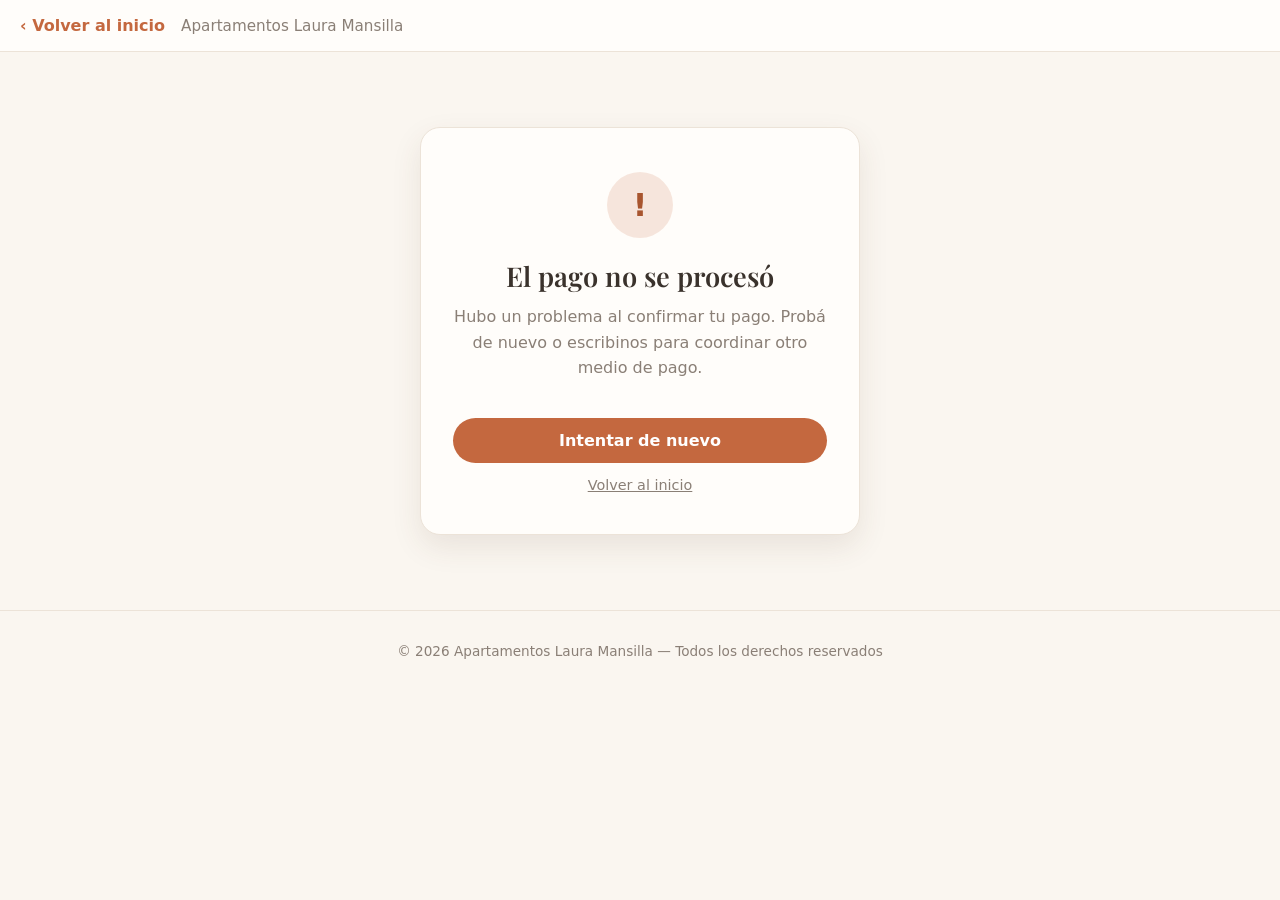
<file: frontend/payment-failure.html>
<!DOCTYPE html>
<html lang="es">
<head>
  <meta charset="UTF-8" />
  <meta name="viewport" content="width=device-width, initial-scale=1.0" />
  <title>Pago no procesado – Laura Mansilla</title>
  <link rel="preconnect" href="https://fonts.googleapis.com" />
  <link rel="preconnect" href="https://fonts.gstatic.com" crossorigin />
  <link href="https://fonts.googleapis.com/css2?family=Playfair+Display:wght@500;600;700&display=swap" rel="stylesheet" />
  <link rel="stylesheet" href="css/styles.css" />
</head>
<body class="public">

  <header class="detalle-bar">
    <a class="detalle-bar__back" href="index.html">‹ Volver al inicio</a>
    <span class="detalle-bar__brand">Apartamentos Laura Mansilla</span>
  </header>

  <main class="status">
    <div class="status-card status-card--error">
      <div class="status-card__badge" aria-hidden="true">!</div>
      <h1>El pago no se procesó</h1>
      <p>
        Hubo un problema al confirmar tu pago. Probá de nuevo o escribinos para
        coordinar otro medio de pago.
      </p>
      <a href="detalle.html" class="btn-warm">Intentar de nuevo</a>
      <a href="index.html" class="status-card__link">Volver al inicio</a>
    </div>
  </main>

  <footer class="public-footer">
    <p>© 2026 Apartamentos Laura Mansilla — Todos los derechos reservados</p>
  </footer>

</body>
</html>
</file>
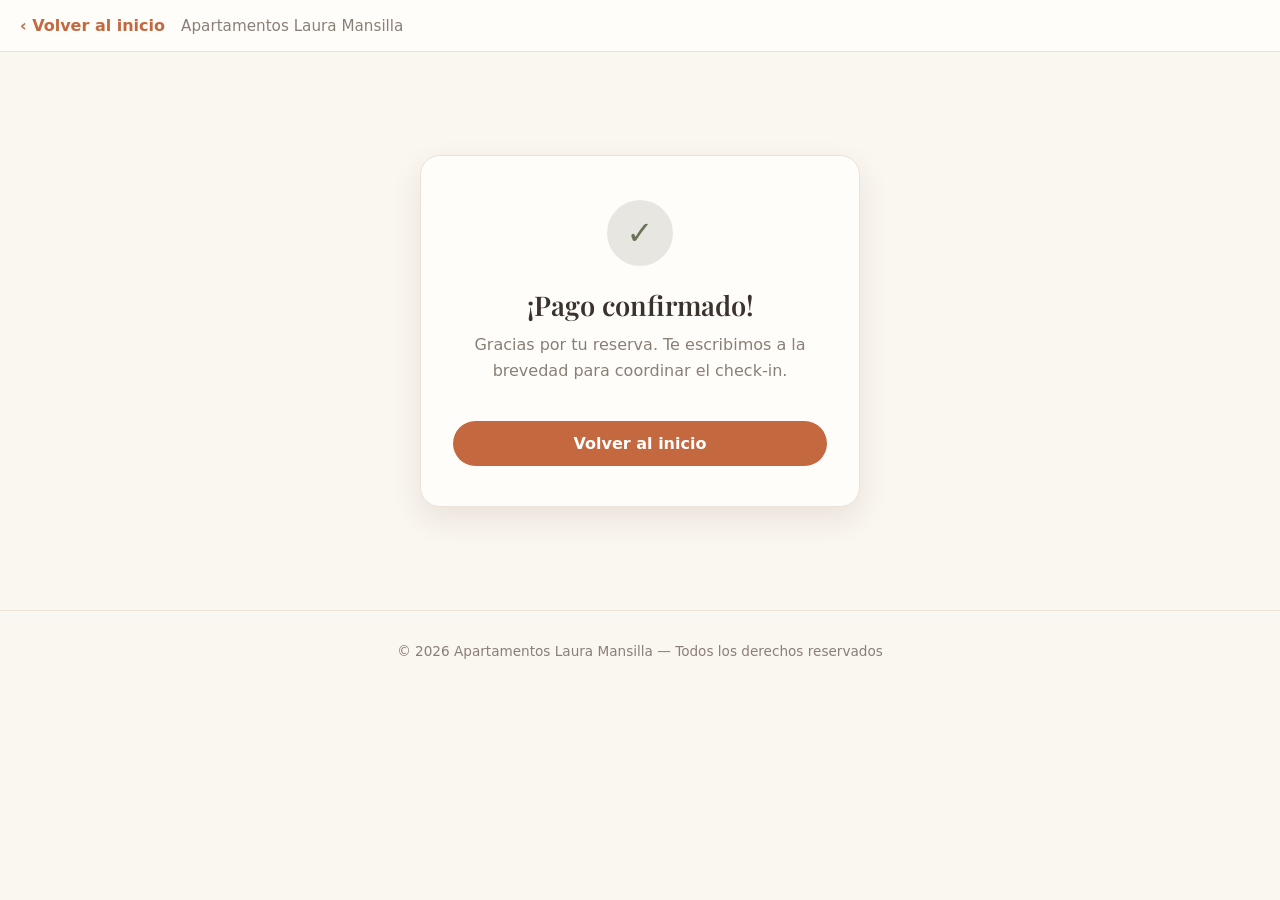
<file: frontend/payment-success.html>
<!DOCTYPE html>
<html lang="es">
<head>
  <meta charset="UTF-8" />
  <meta name="viewport" content="width=device-width, initial-scale=1.0" />
  <title>Pago confirmado – Laura Mansilla</title>
  <link rel="preconnect" href="https://fonts.googleapis.com" />
  <link rel="preconnect" href="https://fonts.gstatic.com" crossorigin />
  <link href="https://fonts.googleapis.com/css2?family=Playfair+Display:wght@500;600;700&display=swap" rel="stylesheet" />
  <link rel="stylesheet" href="css/styles.css" />
</head>
<body class="public">

  <header class="detalle-bar">
    <a class="detalle-bar__back" href="index.html">‹ Volver al inicio</a>
    <span class="detalle-bar__brand">Apartamentos Laura Mansilla</span>
  </header>

  <main class="status">
    <div class="status-card status-card--success">
      <div class="status-card__badge" aria-hidden="true">✓</div>
      <h1>¡Pago confirmado!</h1>
      <p>
        Gracias por tu reserva. Te escribimos a la brevedad para coordinar el check-in.
      </p>
      <a href="index.html" class="btn-warm">Volver al inicio</a>
    </div>
  </main>

  <footer class="public-footer">
    <p>© 2026 Apartamentos Laura Mansilla — Todos los derechos reservados</p>
  </footer>

</body>
</html>
</file>
<file: frontend/css/styles.css>
:root {
  --color-bg: #f6f7f9;
  --color-text: #222;
  --color-header-bg: #1e293b;
  --color-card: #ffffff;
  --color-border: #e2e8f0;
  --color-primary: #2563eb;
  --color-primary-dark: #1d4ed8;
  --color-success: #16a34a;
  --color-success-dark: #15803d;
  --color-danger: #dc2626;
  --color-danger-dark: #b91c1c;
  --shadow-soft: 0 8px 20px rgba(0, 0, 0, 0.08);
  --radius-lg: 16px;
  --radius-md: 12px;
  --radius-sm: 8px;
  --control-height: 36px;
}

* {
  box-sizing: border-box;
  margin: 0;
  padding: 0;
  font-family: system-ui, sans-serif;
}

body {
  background: var(--color-bg);
  color: var(--color-text);
}

.header {
  padding: 1.5rem;
  text-align: center;
  background: var(--color-header-bg);
  color: #fff;
}

.container {
  padding: 1rem;
  display: flex;
}
.containerDetalle {
  padding: 1rem;
  display:grid;
  gap: 1.5rem;
}
.apartment-card {
  background: var(--color-card);
  border-radius: var(--radius-md);
  overflow: hidden;
  box-shadow: var(--shadow-soft);
}

.apartment-card img {
  width: 100%;
  display: block;
}

.apartment-card h2 {
  padding: 1rem 1rem 0;
}

.apartment-card p {
  padding: 0.5rem 1rem;
  color: #555;
}

.apartment-card button {
  margin: 1rem;
  padding: 0.75rem;
  width: calc(100% - 2rem);
  border: none;
  border-radius: var(--radius-sm);
  background: var(--color-primary);
  color: white;
  font-size: 1rem;
  cursor: pointer;
}

.apartment-card button:hover {
  background: var(--color-primary-dark);
}

.footer {
  text-align: center;
  padding: 1rem;
  font-size: 0.85rem;
  color: #666;
}

.footer a {
  color: #666;
}

/* Desktop */
@media (min-width: 768px) {
  .containerDetalle {
    grid-template-columns: repeat(2, 1fr);
    max-width: 900px;
    margin: auto;
  }
}
@media (min-width: 768px) {
  .container {
    grid-template-columns: repeat(2, 1fr);
    max-width: 900px;
    margin: auto;
  }
}
.btn {
  display: block;
  text-align: center;
  margin: 1rem;
  padding: 0.75rem;
  background: var(--color-primary);
  color: white;
  border-radius: var(--radius-sm);
  text-decoration: none;
}
.selector {
  margin-bottom: 1rem;
}

.selector select {
  width: 100%;
  padding: 0.5rem;
  margin-top: 0.5rem;
  border-radius: 6px;
}

.gallery img {
  width: 100%;
  border-radius: 12px;
}

.details {
  margin-top: 1rem;
}

.price {
  margin-top: 0.5rem;
  font-size: 1.1rem;
}

.alert {
  margin: 0px;
  padding: 1rem;
  background: #fff3cd;
  border-left: 4px solid #facc15;
  font-size: 0.9rem;
}
.gallery {
  display: flex;
  flex-direction: column;
  gap: 1rem;
}

.gallery img,
.gallery video {
  width: 100%;
  border-radius: 12px;
  box-shadow: 0 6px 16px rgba(0,0,0,0.1);
}
@media (min-width: 768px) {
  .gallery {
    display: grid;
    grid-template-columns: repeat(2, 1fr);
  }

  .gallery video {
    grid-column: span 2;
  }
}
.carousel {
  position: relative;
  width: 100%;
  aspect-ratio: 4 / 5;
  overflow: hidden;
  border-radius: 12px;
  background: #f1f1f1;
}

.carousel-track {
  display: flex;
  height: 100%;
  transition: transform 0.3s ease-in-out;
}

.slide {
  min-width: 100%;
  height: 100%;
  display: flex;
  justify-content: center;
  align-items: center;
}

.slide img,
.slide video {
  width: 100%;
  height: 100%;
  object-fit: cover; 
}


/* Flechas */
.nav {
  position: absolute;
  top: 50%;
  transform: translateY(-50%);
  background: rgba(0,0,0,0.5);
  color: white;
  border: none;
  font-size: 2rem;
  padding: 0.25rem 0.75rem;
  cursor: pointer;
  z-index: 2;
  border-radius: 50%;
}

.nav.prev {
  left: 10px;
}

.nav.next {
  right: 10px;
}

/* Desktop un poco más grande */
@media (min-width: 768px) {
  .nav {
    font-size: 2.5rem;
  }
}
.back-title {
  cursor: pointer;
}

.back-title:active {
  opacity: 0.7;
}
.details {
  margin-bottom: 1rem;
}

.details h2 {
  margin-bottom: 0.5rem;
}

.details p {
  margin-bottom: 0.5rem;
}

.selector {
  margin: 0px;
}
.lightbox {
  position: fixed;
  inset: 0;
  background: rgba(0,0,0,0.9);
  display: flex;
  justify-content: center;
  align-items: center;
  z-index: 9999;
}

.lightbox.hidden {
  display: none;
}

.lightbox-content img,
.lightbox-content video {
  max-width: 95vw;
  max-height: 95vh;
  object-fit: contain;
}
@media (min-width: 768px) {
  .carousel {
    aspect-ratio: 16 / 9;
  }
}
.booking {
  margin-top: 1.5rem;
  display: flex;
  flex-direction: column;
  gap: 1rem;
}

.nights select {
  width: 100%;
  padding: 0.5rem;
  border-radius: 6px;
}

.total {
  font-size: 1.2rem;
}

.btn-pago {
  padding: 0.9rem;
  background: var(--color-success);
  color: white;
  border: none;
  border-radius: var(--radius-sm);
  font-size: 1rem;
  cursor: pointer;
}

.btn-pago:hover {
  background: var(--color-success-dark);
}
.nights input {
  width: 100%;
  padding: 0.5rem;
  border-radius: 6px;
  border: 1px solid #ccc;
  font-size: 1rem;
}
.modal {
  position: fixed;
  inset: 0;
  background: rgba(0,0,0,0.6);
  display: flex;
  justify-content: center;
  align-items: center;
  z-index: 9999;
}

.modal.hidden {
  display: none;
}

.modal-content {
  background: var(--color-card);
  padding: 1.5rem;
  border-radius: var(--radius-md);
  width: 90%;
  max-width: 400px;
  display: flex;
  flex-direction: column;
  gap: 1rem;
}

.modal-content button {
  padding: 0.8rem;
  background: var(--color-success);
  color: white;
  border: none;
  border-radius: var(--radius-sm);
  cursor: pointer;
}

.modal-content button:disabled {
  background: #9ca3af;
  cursor: not-allowed;
}

/* ---------- Panel de Administración ---------- */

.admin-container {
  padding: 1.5rem 1rem 3rem;
  max-width: 1100px;
  margin: 0 auto;
}

/* Cartel informativo del IVA por temporada (panel de admin) */
.iva-banner {
  padding: 0.9rem 1.1rem;
  border-radius: var(--radius-md);
  border: 1px solid var(--line);
  font-size: 0.95rem;
  line-height: 1.45;
  color: var(--ink);
  margin-bottom: 1.5rem;
}
.iva-banner--on {
  background: #eef1e9;                 /* verde oliva suave */
  border-color: var(--olive);
}
.iva-banner--off {
  background: #f6efe7;                 /* arena suave */
  border-color: var(--line);
}

.admin-card {
  background: var(--color-card);
  border-radius: var(--radius-lg);
  box-shadow: var(--shadow-soft);
  border: 1px solid var(--color-border);
  overflow: hidden;
}

.admin-table-wrapper {
  overflow-x: auto;
}

.admin-table {
  width: 100%;
  min-width: 720px;
  border-collapse: collapse;
}

.admin-table th {
  text-align: left;
  font-size: 0.85rem;
  font-weight: 600;
  letter-spacing: 0.02em;
  color: #64748b;
  text-transform: uppercase;
  padding: 1rem 1.25rem;
  border-bottom: 1px solid var(--color-border);
  white-space: nowrap;
}

.admin-table td {
  padding: 1rem 1.25rem;
  border-bottom: 1px solid var(--color-border);
  vertical-align: middle;
}

.admin-table tbody tr:last-child td {
  border-bottom: none;
}

.admin-table tbody tr:hover {
  background: #fafbfc;
}

.admin-cell-name {
  font-weight: 600;
  white-space: nowrap;
}

.admin-status-text {
  margin-left: 0.6rem;
  font-size: 0.85rem;
  color: #64748b;
}

/* Switch (disponibilidad) */
.switch {
  position: relative;
  display: inline-flex;
  align-items: center;
  width: 56px;
  height: var(--control-height);
  vertical-align: middle;
}

.switch-input {
  position: absolute;
  opacity: 0;
  width: 0;
  height: 0;
}

.switch-slider {
  position: absolute;
  inset: 0;
  background: var(--color-danger);
  border-radius: 999px;
  cursor: pointer;
  transition: background-color 0.2s ease;
}

.switch-slider::before {
  content: "";
  position: absolute;
  top: 3px;
  left: 3px;
  width: calc(var(--control-height) - 6px);
  height: calc(var(--control-height) - 6px);
  background: white;
  border-radius: 50%;
  box-shadow: 0 1px 3px rgba(0, 0, 0, 0.3);
  transition: transform 0.2s ease;
}

.switch-input:checked + .switch-slider {
  background: var(--color-success);
}

.switch-input:checked + .switch-slider::before {
  transform: translateX(calc(56px - var(--control-height)));
}

.switch-input:focus-visible + .switch-slider {
  outline: 2px solid var(--color-primary);
  outline-offset: 2px;
}

/* Inputs (precio / descuentos) */
.admin-input-group {
  display: inline-flex;
  align-items: center;
  height: var(--control-height);
  border: 1px solid var(--color-border);
  border-radius: var(--radius-sm);
  background: #fff;
  padding: 0 0.6rem;
  gap: 0.35rem;
  transition: border-color 0.15s ease, box-shadow 0.15s ease;
}

.admin-input-group:focus-within {
  border-color: var(--color-primary);
  box-shadow: 0 0 0 3px rgba(37, 99, 235, 0.12);
}

.admin-input-symbol {
  color: #64748b;
  font-size: 0.9rem;
}

.admin-input {
  border: none;
  outline: none;
  font-size: 0.95rem;
  width: 5.5rem;
  height: 100%;
  background: transparent;
  color: var(--color-text);
  font-family: inherit;
}

.admin-input--percent {
  width: 3.5rem;
}

.admin-input::-webkit-outer-spin-button,
.admin-input::-webkit-inner-spin-button {
  -webkit-appearance: none;
  margin: 0;
}

.admin-input[type="number"] {
  -moz-appearance: textfield;
}

.admin-feedback {
  text-align: center;
  padding: 2rem 1rem;
  color: #64748b;
}

@media (max-width: 600px) {
  .admin-table th,
  .admin-table td {
    padding: 0.85rem 1rem;
  }
}

/* ============================================================
   TEMA CÁLIDO — solo páginas públicas (body.public).
   El panel admin no lleva esta clase, así que queda intacto.
   ============================================================ */

body.public {
  --bg: #faf6f0;
  --surface: #fffdfa;
  --ink: #3a322c;
  --muted: #8a7f76;
  --line: #ece3d8;
  --terracotta: #c4683f;
  --terracotta-dark: #a8552f;
  --olive: #6b7257;
  --warm-shadow: 0 12px 30px rgba(90, 60, 35, 0.10);

  /* Remapeo de la paleta vieja (azul/slate) → cálida. Así el panel admin, que usa estas
     variables y la clase .header, toma los mismos tonos sin reescribir cada regla. */
  --color-bg: var(--bg);
  --color-card: var(--surface);
  --color-text: var(--ink);
  --color-border: var(--line);
  --color-header-bg: var(--ink);
  --color-primary: var(--terracotta);
  --color-primary-dark: var(--terracotta-dark);
  --color-success: var(--olive);
  --color-success-dark: #59604a;
  --color-danger: #bf6a52;
  --color-danger-dark: #a5563f;
  --shadow-soft: var(--warm-shadow);

  background: var(--bg);
  color: var(--ink);
}

body.public h1,
body.public h2,
body.public h3 {
  font-family: "Playfair Display", Georgia, serif;
  font-weight: 600;
  line-height: 1.2;
}

/* ---------- Hero (index) ---------- */
.public-hero {
  position: relative;
  padding: 5rem 1.5rem 4rem;
  text-align: center;
  color: #fff;
  background: url("../assets/images/Fachada.jpg") center / cover no-repeat;
}

.public-hero__overlay {
  position: absolute;
  inset: 0;
  background: linear-gradient(180deg, rgba(58, 40, 28, 0.45), rgba(58, 40, 28, 0.68));
}

.public-hero__content {
  position: relative;
  max-width: 720px;
  margin: 0 auto;
}

.public-hero__eyebrow {
  text-transform: uppercase;
  letter-spacing: 0.18em;
  font-size: 0.8rem;
  opacity: 0.9;
  margin-bottom: 0.75rem;
}

.public-hero h1 {
  font-size: clamp(2rem, 6vw, 3.25rem);
  margin-bottom: 1rem;
}

.public-hero__subtitle {
  font-size: 1.05rem;
  max-width: 540px;
  margin: 0 auto;
  opacity: 0.95;
}

/* ---------- Listado de apartamentos (index) ---------- */
.public-container {
  max-width: 1080px;
  margin: 0 auto;
  padding: 3rem 1.25rem;
}

.apartments__title {
  font-size: clamp(1.6rem, 4vw, 2.2rem);
  text-align: center;
}

.apartments__lead {
  text-align: center;
  color: var(--muted);
  margin: 0.5rem auto 2.5rem;
  max-width: 480px;
}

.apartments-grid {
  display: grid;
  gap: 1.75rem;
  grid-template-columns: 1fr;
}

@media (min-width: 640px) {
  .apartments-grid {
    grid-template-columns: repeat(2, 1fr);
  }
}

.apt-card {
  background: var(--surface);
  border: 1px solid var(--line);
  border-radius: 18px;
  overflow: hidden;
  box-shadow: var(--warm-shadow);
  display: flex;
  flex-direction: column;
  transition: transform 0.2s ease, box-shadow 0.2s ease;
}

.apt-card:hover {
  transform: translateY(-4px);
  box-shadow: 0 18px 40px rgba(90, 60, 35, 0.16);
}

.apt-card--off {
  opacity: 0.72;
}

.apt-card__media {
  position: relative;
  aspect-ratio: 4 / 3;
  overflow: hidden;
}

.apt-card__media img {
  width: 100%;
  height: 100%;
  object-fit: cover;
  display: block;
}

.apt-card__badge {
  position: absolute;
  top: 0.75rem;
  left: 0.75rem;
  background: rgba(58, 40, 28, 0.85);
  color: #fff;
  padding: 0.3rem 0.7rem;
  border-radius: 999px;
  font-size: 0.78rem;
}

.apt-card__body {
  padding: 1.25rem 1.25rem 1.5rem;
  display: flex;
  flex-direction: column;
  gap: 0.5rem;
  flex: 1;
}

.apt-card__name {
  font-size: 1.35rem;
}

.apt-card__desc {
  color: var(--muted);
  font-size: 0.95rem;
  flex: 1;
}

.apt-card__price {
  font-size: 1.05rem;
}

.apt-card__price strong {
  font-size: 1.4rem;
  color: var(--terracotta);
}

.apt-card__price span {
  color: var(--muted);
  font-size: 0.9rem;
}

.btn-warm {
  display: inline-block;
  text-align: center;
  margin-top: 0.75rem;
  padding: 0.8rem 1.25rem;
  background: var(--terracotta);
  color: #fff;
  border-radius: 999px;
  text-decoration: none;
  font-weight: 600;
  transition: background 0.15s ease;
}

.btn-warm:hover {
  background: var(--terracotta-dark);
}

.btn-warm--disabled {
  background: #c9bdb0;
  cursor: not-allowed;
}

.public-feedback {
  grid-column: 1 / -1;
  text-align: center;
  color: var(--muted);
  padding: 2rem;
}

.public-footer {
  text-align: center;
  padding: 2rem 1rem;
  color: var(--muted);
  font-size: 0.85rem;
  border-top: 1px solid var(--line);
}

.public-footer a {
  color: var(--olive);
}

/* ---------- Barra superior (detalle) ---------- */
.detalle-bar {
  display: flex;
  align-items: center;
  gap: 1rem;
  padding: 1rem 1.25rem;
  background: var(--surface);
  border-bottom: 1px solid var(--line);
  position: sticky;
  top: 0;
  z-index: 10;
}

.detalle-bar__back {
  color: var(--terracotta);
  text-decoration: none;
  font-weight: 600;
}

.detalle-bar__brand {
  color: var(--muted);
  font-size: 0.95rem;
}

/* ---------- Detalle: layout ---------- */
.detalle {
  max-width: 1120px;
  margin: 0 auto;
  padding: 2rem 1.25rem 4rem;
  display: grid;
  gap: 1.75rem 2.5rem;
  grid-template-columns: 1fr;
}

@media (min-width: 900px) {
  .detalle {
    grid-template-columns: minmax(0, 1.7fr) minmax(290px, 1fr);
    grid-template-areas:
      "gallery aside"
      "info    aside";
    align-items: start;
  }

  .detalle__gallery { grid-area: gallery; }
  .detalle__info { grid-area: info; }
  .detalle__aside { grid-area: aside; }

  .detalle__aside .booking {
    position: sticky;
    top: 88px;
  }
}

/* ---------- Detalle: galería ---------- */
body.public .carousel {
  border-radius: 18px;
  box-shadow: var(--warm-shadow);
  background: #efe7dd;
}

/* ---------- Detalle: info ---------- */
.details__eyebrow {
  text-transform: uppercase;
  letter-spacing: 0.14em;
  font-size: 0.78rem;
  color: var(--terracotta);
  margin-bottom: 0.6rem;
}

.detalle__info h1 {
  font-size: clamp(1.8rem, 4vw, 2.5rem);
  margin-bottom: 0.75rem;
}

.details__desc {
  color: var(--muted);
  font-size: 1rem;
  line-height: 1.6;
  max-width: 60ch;
}

.amenities {
  margin-top: 2rem;
  padding-top: 1.75rem;
  border-top: 1px solid var(--line);
}

.amenities__title {
  font-size: 1.2rem;
  margin-bottom: 1rem;
}

.amenities__list {
  list-style: none;
  display: grid;
  grid-template-columns: 1fr;
  gap: 0.7rem 1.5rem;
}

@media (min-width: 480px) {
  .amenities__list {
    grid-template-columns: 1fr 1fr;
  }
}

.amenities__list li {
  position: relative;
  padding-left: 1.7rem;
  color: var(--ink);
  font-size: 0.97rem;
}

.amenities__list li::before {
  content: "✓";
  position: absolute;
  left: 0;
  top: 0;
  color: var(--terracotta);
  font-weight: 700;
}

/* ---------- Detalle: tarjeta de reserva ---------- */
body.public .booking {
  background: var(--surface);
  border: 1px solid var(--line);
  border-radius: 18px;
  padding: 1.5rem;
  box-shadow: var(--warm-shadow);
  margin-top: 0;
  gap: 1.1rem;
}

.booking__price {
  display: flex;
  align-items: baseline;
  gap: 0.4rem;
}

.booking__price strong {
  font-size: 1.9rem;
  color: var(--terracotta);
}

.booking__price span {
  color: var(--muted);
  font-size: 0.95rem;
}

.booking .nights {
  display: flex;
  flex-direction: column;
  gap: 0.4rem;
}

.booking .nights label {
  font-size: 0.9rem;
  color: var(--muted);
}

body.public .nights input {
  width: 100%;
  padding: 0.6rem 0.7rem;
  border: 1px solid var(--line);
  border-radius: 10px;
  font-size: 1rem;
}

body.public .nights input:focus {
  outline: none;
  border-color: var(--terracotta);
  box-shadow: 0 0 0 3px rgba(196, 104, 63, 0.15);
}

.booking__divider {
  height: 1px;
  background: var(--line);
}

.booking__total {
  display: flex;
  justify-content: space-between;
  align-items: baseline;
  font-size: 1.05rem;
}

.booking__total strong {
  font-size: 1.6rem;
  color: var(--ink);
}

.total-note {
  color: var(--muted);
  font-size: 0.82rem;
  margin-top: -0.4rem;
}

body.public .btn-pago {
  width: 100%;
  background: var(--terracotta);
  border-radius: 999px;
  font-weight: 600;
  padding: 1rem;
}

body.public .btn-pago:hover {
  background: var(--terracotta-dark);
}

/* ---------- Modal legal ---------- */
body.public .modal-content {
  border-radius: 18px;
}

body.public .modal-content h3 {
  font-size: 1.4rem;
}

body.public .modal-content button {
  background: var(--terracotta);
  border-radius: 999px;
}

body.public .modal-content button:disabled {
  background: #c9bdb0;
}

/* ---------- Páginas de estado de pago ---------- */
.status {
  min-height: 62vh;
  display: grid;
  place-items: center;
  padding: 3rem 1.25rem;
}

.status-card {
  background: var(--surface);
  border: 1px solid var(--line);
  border-radius: 20px;
  box-shadow: var(--warm-shadow);
  padding: 2.75rem 2rem 2.5rem;
  max-width: 440px;
  width: 100%;
  text-align: center;
}

.status-card__badge {
  width: 66px;
  height: 66px;
  border-radius: 50%;
  display: grid;
  place-items: center;
  margin: 0 auto 1.4rem;
  font-size: 2rem;
  font-weight: 700;
  line-height: 1;
}

.status-card--success .status-card__badge {
  background: rgba(107, 114, 87, 0.16);
  color: var(--olive);
}

.status-card--error .status-card__badge {
  background: rgba(196, 104, 63, 0.16);
  color: var(--terracotta-dark);
}

.status-card h1 {
  font-size: 1.7rem;
  margin-bottom: 0.7rem;
}

.status-card p {
  color: var(--muted);
  line-height: 1.6;
  margin-bottom: 1.6rem;
}

.status-card .btn-warm {
  width: 100%;
}

.status-card__link {
  display: inline-block;
  margin-top: 0.9rem;
  color: var(--muted);
  font-size: 0.9rem;
}

/* ---------- Panel admin: header con volver al sitio ---------- */
body.public .admin-header {
  display: grid;
  grid-template-columns: 1fr auto 1fr;
  align-items: center;
  gap: 1rem;
  padding: 1.25rem 1.5rem;
}

.admin-header__back {
  grid-column: 1;
  justify-self: start;
  color: #f1e7da;
  text-decoration: none;
  font-size: 0.95rem;
  font-weight: 600;
  white-space: nowrap;
}

.admin-header__back:hover {
  color: #fff;
}

.admin-header h1 {
  grid-column: 2;
}

/* ---------- Panel admin: ajustes para la paleta cálida ---------- */
/* Estos valores estaban hardcodeados (grises slate / anillo de foco azul), no en variables,
   así que el remapeo de arriba no los alcanza. */
body.public .admin-table th,
body.public .admin-status-text,
body.public .admin-input-symbol,
body.public .admin-feedback {
  color: var(--muted);
}

body.public .admin-table tbody tr:hover {
  background: #f5efe6;
}

body.public .admin-input-group:focus-within {
  box-shadow: 0 0 0 3px rgba(196, 104, 63, 0.12);
}

/* ---------- Panel admin: tarjetas de apartamento ---------- */
.admin-apartments {
  display: grid;
  gap: 1.5rem;
  grid-template-columns: 1fr;
}

@media (min-width: 760px) {
  .admin-apartments {
    grid-template-columns: repeat(2, 1fr);
  }
}

.apt-admin {
  background: var(--surface);
  border: 1px solid var(--line);
  border-radius: var(--radius-lg);
  box-shadow: var(--warm-shadow);
  padding: 1.5rem;
  display: flex;
  flex-direction: column;
  gap: 1.25rem;
}

.apt-admin__head {
  display: flex;
  align-items: center;
  justify-content: space-between;
  gap: 1rem;
}

.apt-admin__name {
  font-size: 1.3rem;
}

.apt-admin__field {
  display: flex;
  flex-direction: column;
  gap: 0.45rem;
}

.apt-admin__field > label {
  font-size: 0.9rem;
  color: var(--muted);
}

.apt-admin__discount {
  border: 1px solid var(--line);
  border-radius: var(--radius-md);
  padding: 0.9rem 1rem 1rem;
}

.apt-admin__discount legend {
  padding: 0 0.4rem;
  font-size: 0.85rem;
  font-weight: 600;
  color: var(--ink);
}

.apt-admin__discount-row {
  display: flex;
  align-items: center;
  flex-wrap: wrap;
  gap: 0.6rem;
}

.apt-admin__sep {
  color: var(--muted);
  font-size: 0.88rem;
}

.admin-input--nights {
  width: 3.5rem;
}

.apt-admin__foot {
  display: flex;
  align-items: center;
  justify-content: space-between;
  gap: 1rem;
  padding-top: 1rem;
  border-top: 1px solid var(--line);
}

.apt-admin__save {
  margin-top: 0;
}

.btn-warm:disabled {
  background: #c9bdb0;
  cursor: not-allowed;
}

.apt-admin__status {
  font-size: 0.85rem;
}

.apt-admin__status--ok {
  color: var(--olive);
}

.apt-admin__status--dirty {
  color: var(--terracotta-dark);
}
</file>
